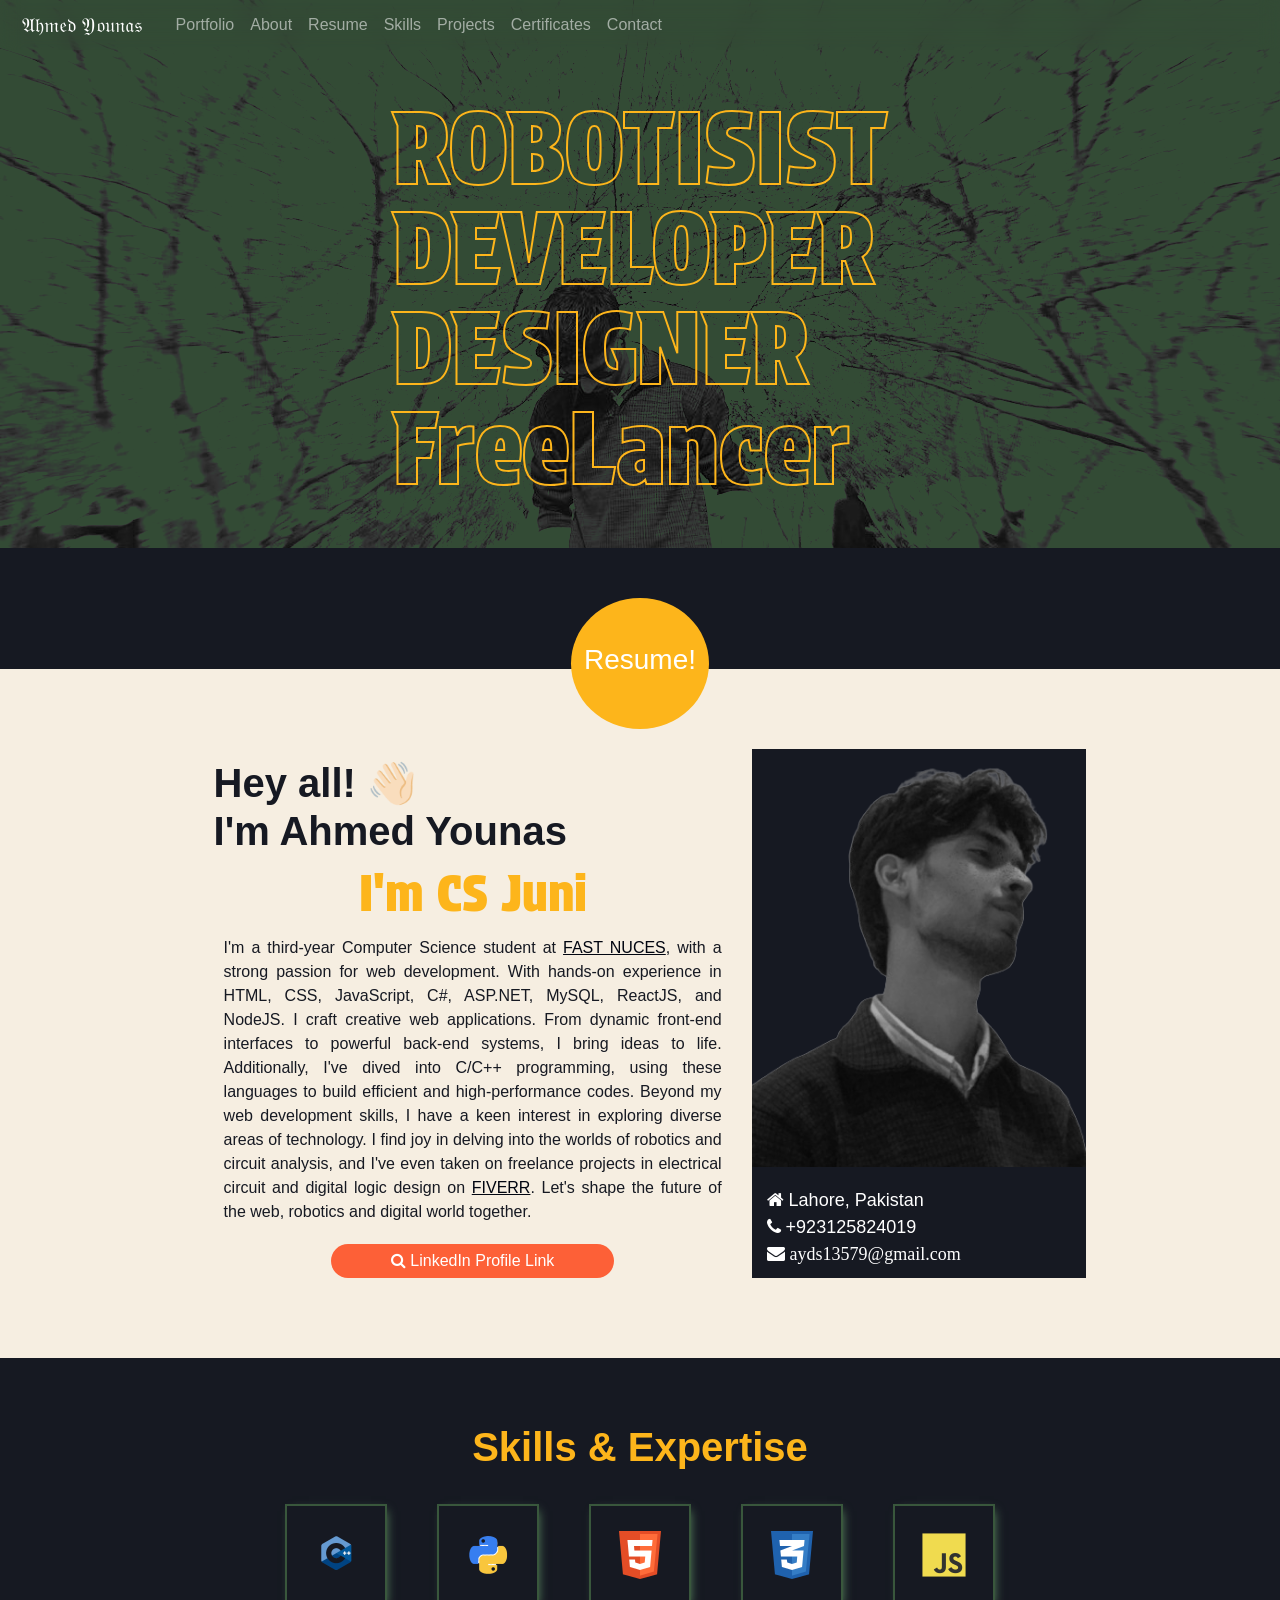
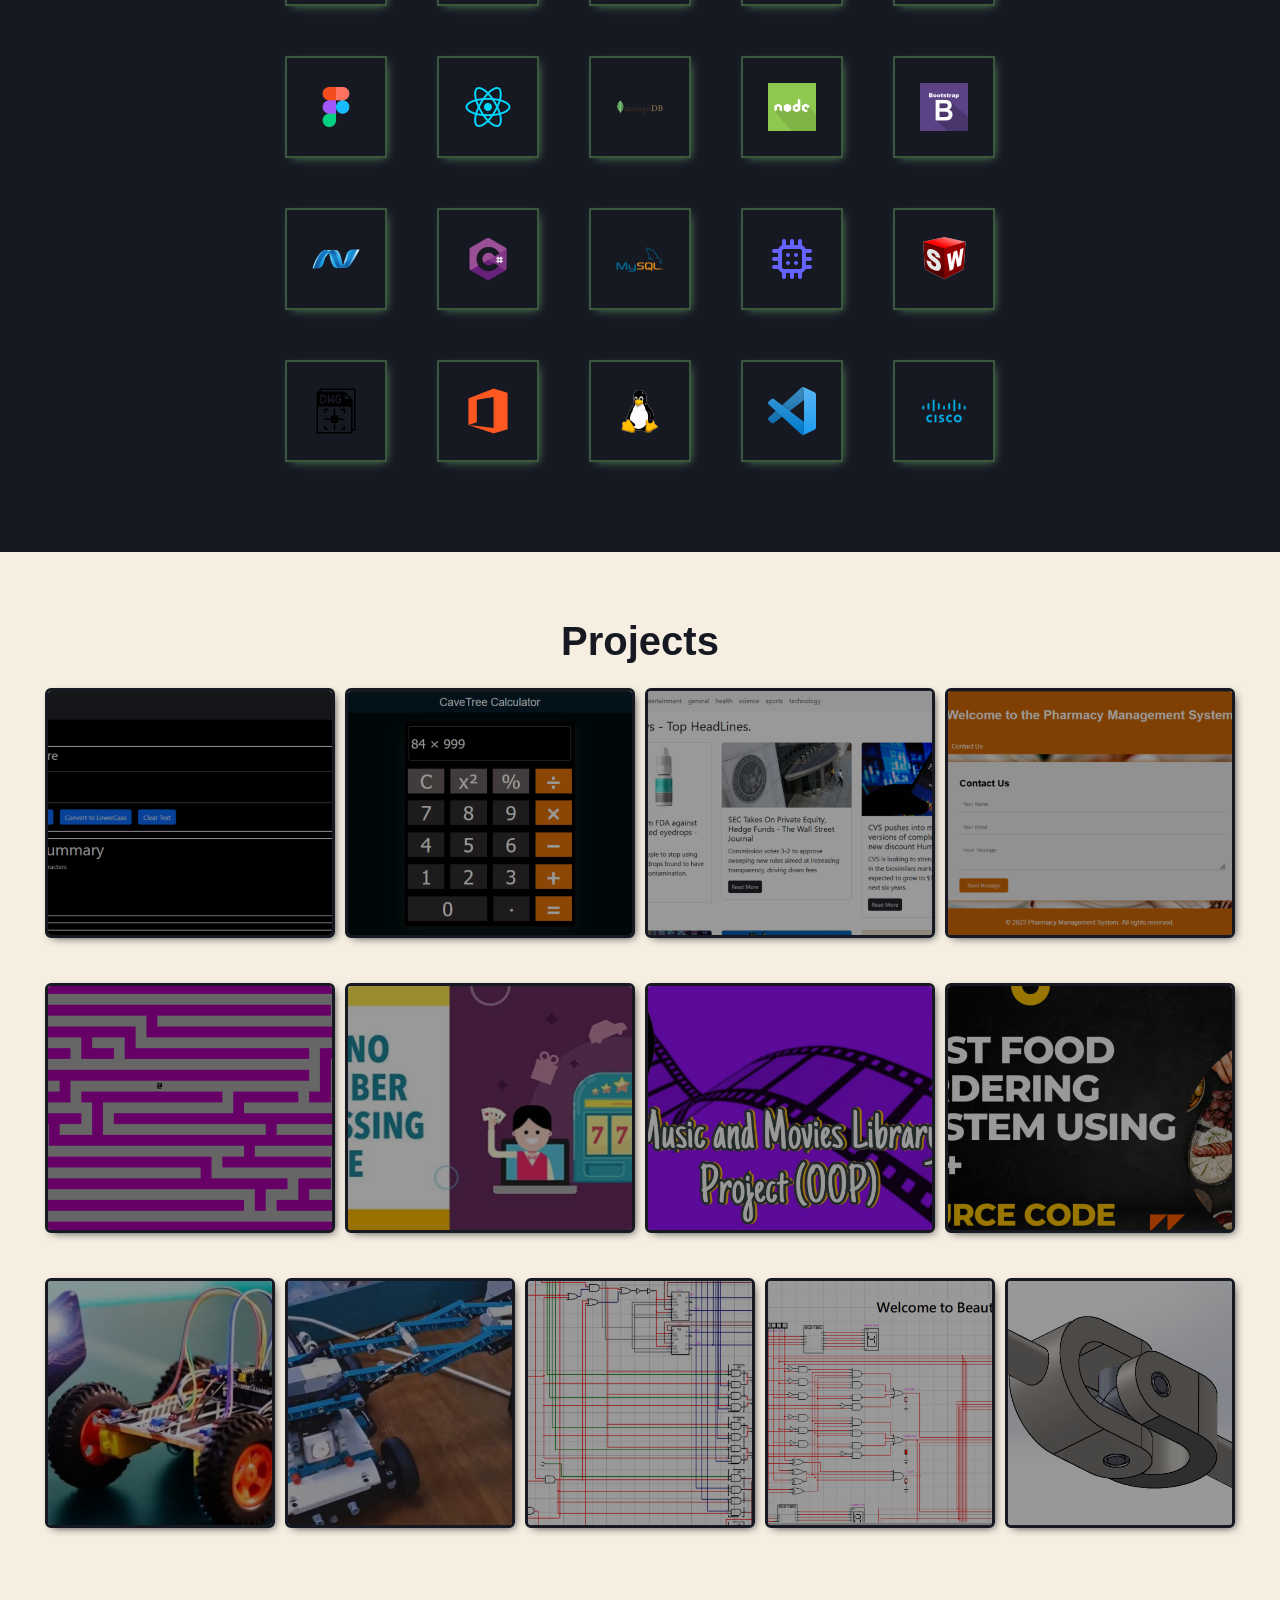
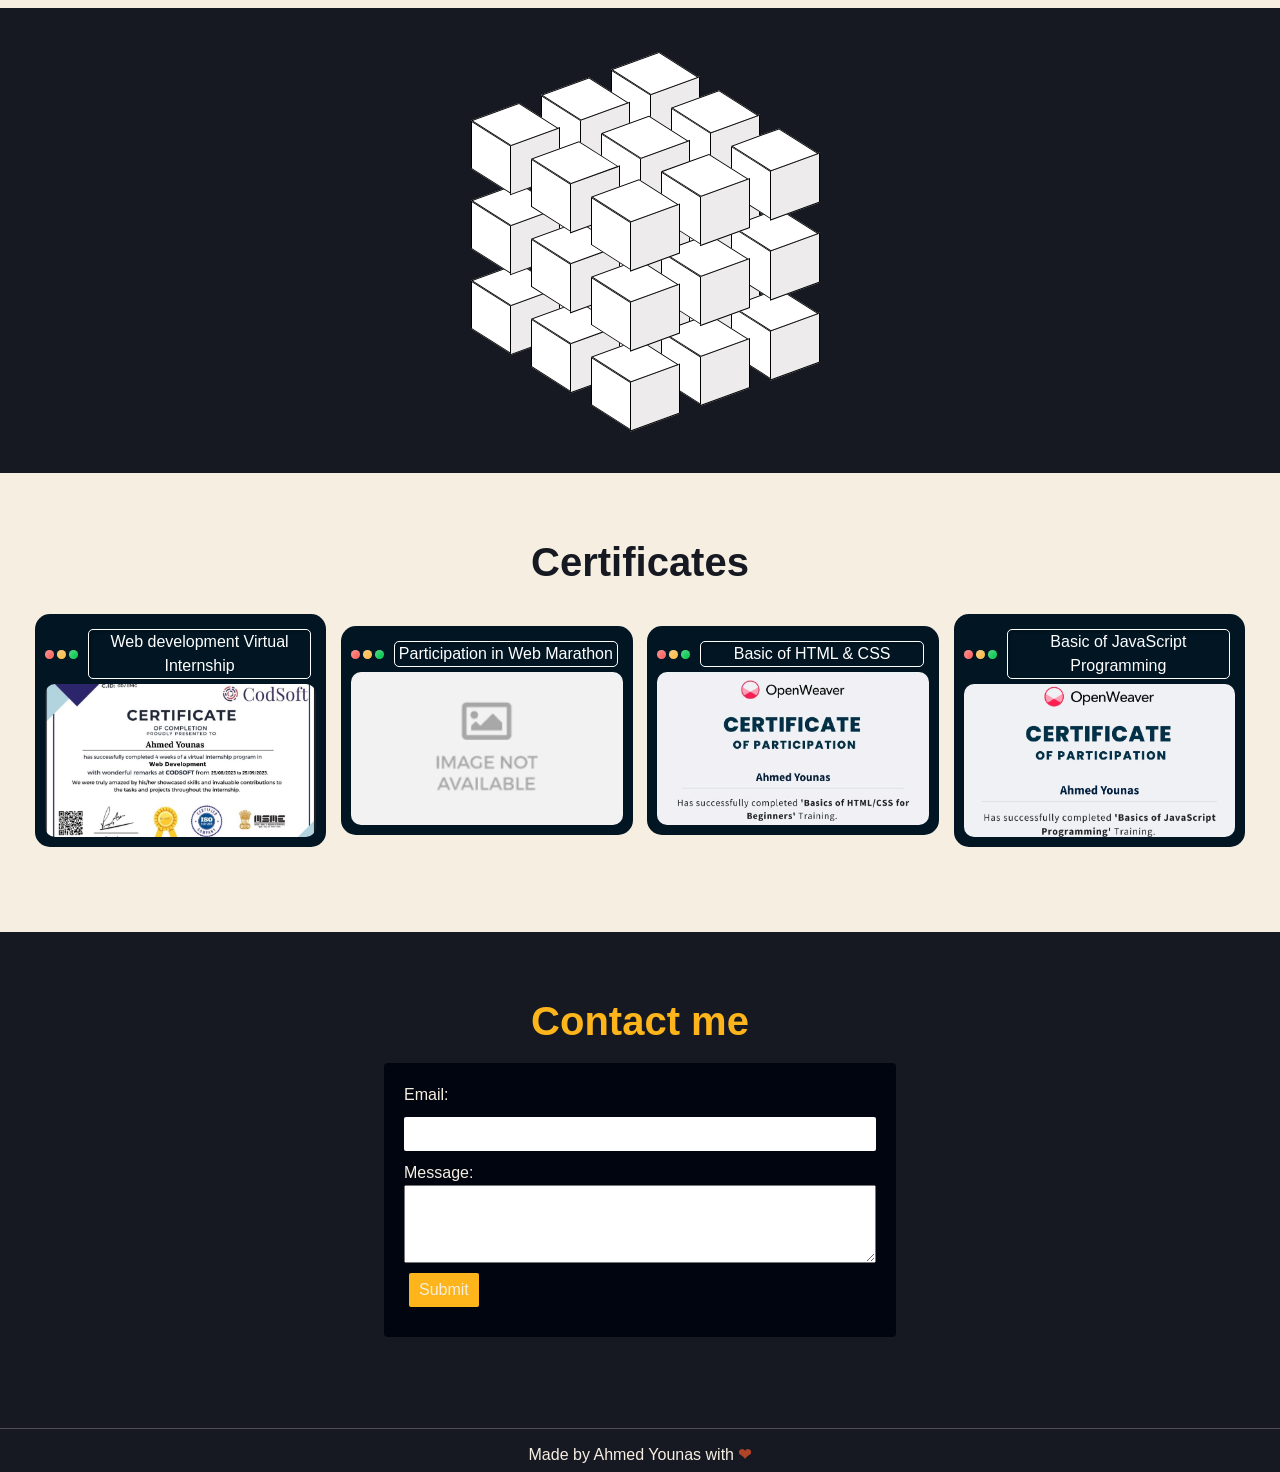
<file: index.html>
<!DOCTYPE html>
<html lang="en">

<head>
    <meta charset="UTF-8">
    <meta name="viewport" content="width=device-width, initial-scale=1.0">
    <link href="https://fonts.googleapis.com/css2?family=Heebo:wght@100..900&family=Oswald:wght@300..700&display=swap"
        rel="stylesheet">
    <link href="https://cdn.jsdelivr.net/npm/bootstrap@5.3.2/dist/css/bootstrap.min.css" rel="stylesheet"
        integrity="sha384-T3c6CoIi6uLrA9TneNEoa7RxnatzjcDSCmG1MXxSR1GAsXEV/Dwwykc2MPK8M2HN" crossorigin="anonymous">
    <!-- <link rel="stylesheet" href="style.css"> -->
    <link rel="preconnect" href="https://fonts.googleapis.com">
    <link rel="preconnect" href="https://fonts.gstatic.com" crossorigin>
    <link href="https://fonts.googleapis.com/css2?family=Protest+Strike&display=swap" rel="stylesheet">
    <link rel="stylesheet" href="https://cdnjs.cloudflare.com/ajax/libs/font-awesome/4.7.0/css/font-awesome.min.css">
    <title>𝔄𝔥𝔪𝔢𝔡 𝔜𝔬𝔲𝔫𝔞𝔰 - Web Developer - Circuit Designer</title>
    <link rel="stylesheet" href="style.css">
    <style>
        * {
            box-sizing: border-box;
        }

        body {
            background-color: #161922;
            font-family: "Lato", sans-serif;
            margin: 0;
            padding: 0;
        }

        .col-1 {
            width: 8.33%;
        }

        .col-2 {
            width: 16.66%;
        }

        .col-3 {
            width: 25%;
        }

        .col-4 {
            width: 33.33%;
        }

        .col-5 {
            width: 41.66%;
        }

        .col-6 {
            width: 50%;
        }

        .col-7 {
            width: 58.33%;
        }

        .col-8 {
            width: 66.66%;
        }

        .col-9 {
            width: 75%;
        }

        .col-10 {
            width: 83.33%;
        }

        .col-11 {
            width: 91.66%;
        }

        .col-12 {
            width: 100%;
        }

        .sidenav {
            height: 100%;
            width: 0;
            position: fixed;
            z-index: 1;
            top: 0;
            right: 0;
            background-color: #334B35;
            overflow-x: hidden;
            transition: 0.5s;
            padding-top: 60px;
            box-shadow: -1px 0 10px #f1f1f1;
        }

        .sidenav a {
            padding: 8px 8px 8px 8px 8px;
            text-decoration: none;
            font-size: 20px;
            color: #818181;
            display: block;
            transition: 0.3s;
        }

        .sidenav a:hover {
            color: #f1f1f1;
        }

        .sidenav .closebtn {
            position: absolute;
            top: 0;
            right: 0;
            font-size: 36px;
            margin-left: 50px;
        }

        .container-1 {
            background-image: url("Main.JPG");
            background-size: cover;
            background-repeat: no-repeat;
            background-blend-mode: darken;
        }

        .d-flex {
            display: flex;
            justify-content: center;
        }

        .content {
            background-color: rgba(22, 25, 34, 0.8);
            color: white;
            width: 100%;
            position: fixed;
            z-index: 1;
            top: 0;
            right: 0;
            backdrop-filter: blur(50px);
            padding: 10px 0;
        }

        .content a {
            padding: 0px 10px;
        }

        a {
            color: #ffffff;
            text-decoration: none;
        }

        .content ul li {
            list-style: none;
        }

        .portfolio {
            margin-top: 3em;
        }

        .portfolio span {
            font-size: clamp(50px, 8vw, 100px);
            line-height: 1em;
        }

        .resume-btn-style {
            width: 100%;
            margin-top: 50px;
            margin-bottom: -60px;
        }

        .inner-Resume {
            background-color: #FDB51B;
            border-radius: 50%;
            padding: 3.5% 1%;
        }

        .inner-Resume:hover {
            background-color: #cc9215;
        }

        .about {
            display: flex;
            flex-direction: row;
        }

        .summary-content {
            padding: 5px 30px 0px 30px;
            color: #161922;
            text-align: justify;
            font-size: clamp(12px, 3vw, 16px);
        }

        .summary-content a {
            text-decoration: underline;
            color: #010510;
        }

        .summary-heading {
            color: #161922;
            padding: 15px 30px 0px 10px;
            font-size: 40px;
        }

        .about-button {
            background-color: #FD6037;
            margin: 20px 0px 20px 0px;
            padding: 5px 60px;
            border-radius: 50px;
        }

        .about-button:hover {
            background-color: #b04429;
        }

        .image-summary {
            font-size: 18px;
            padding: 20px 30px 10px 15px;
            color: white;
        }

        .container {
            margin: 0 auto;
            display: flex;
            flex-wrap: wrap;
            align-items: center;
            justify-content: center;
        }

        .about-content,
        .about-img {
            box-sizing: border-box;
        }

        .about-content {
            align-items: center;
            width: 50%;
        }

        .about-img {
            filter: hue-rotate(60px);
            width: 30%;
        }

        .img-2 {
            filter: brightness(0.1);
            filter: saturate(0) brightness(0.7);
        }

        .heading {
            color: #FDB51B;
            font-size: 50px;
            text-align: center;
            font-family: "Protest Strike", sans-serif;
        }

        .input-style {
            margin: 10px 0px;
            border: none;
            border-radius: 2px;
            padding: 5px;
            font-size: 16px;
        }

        .sub-btn {
            background-color: #FDB51B;
            color: #F6EEE1;
            border: none;
            border-radius: 2px;
            width: fit-content;
            padding: 5px 10px;
            font-size: 16px;
            margin: 10px 5px;
        }

        .sub-btn:hover {
            background-color: #cc9215;
        }

        .form-bg {
            margin: 10px;
            border-radius: 4px;
            padding: 20px;
            width: 40%;
            background-color: #010510;
        }

        .scroller__inner {
            padding-block: 1rem;
            display: flex;
            flex-wrap: wrap;
            gap: 1rem;
        }

        .scroller__inner img {
            transition: transform 0.3s ease-in-out;
        }

        .scroller__inner img:hover {
            transform: scale(1.05);
            cursor: pointer;
        }

        .scroller[data-animated="true"] {
            overflow: hidden;
            -webkit-mask: linear-gradient(90deg,
                    transparent,
                    white 20%,
                    white 80%,
                    transparent);
            mask: linear-gradient(90deg, transparent, white 20%, white 80%, transparent);
        }

        .scroller[data-animated="true"] .scroller__inner {
            width: max-content;
            flex-wrap: nowrap;
            animation: scroll var(--_animation-duration, 40s) var(--_animation-direction, forwards) linear infinite;
        }

        .scroller[data-direction="right"] {
            --_animation-direction: reverse;
        }

        .scroller[data-direction="left"] {
            --_animation-direction: forwards;
        }

        .scroller[data-speed="fast"] {
            --_animation-duration: 20s;
        }

        .scroller[data-speed="slow"] {
            --_animation-duration: 30s;
        }

        @keyframes scroll {
            to {
                transform: translate(calc(-50% - 0.5rem));
            }
        }

        .tag-list {
            margin: 0;
            padding-inline: 0;
            list-style: none;
        }

        .tag-list li {
            color: #F6EEE1;
            font-size: 35px;
            padding: 0 2rem;
            background-color: #010510;
            border-radius: 0.5rem;
        }

        .tag-list li:hover {
            background-color: #272a33;
            cursor: pointer;
        }

        .skills {
            background-color: #161922;
            padding: 65px clamp(125px, 20vw, 355px);
        }

        .skill-container {
            margin: 0 auto;
            display: flex;
            flex-wrap: wrap;
            justify-content: center;
        }

        .skill-container li {
            list-style: none;
            margin: 25px;
            padding: 25px;
            background-color: transparent;
            border: 2px solid #39573c;
            box-shadow: 3px 3px 10px -4px #609065;
            text-align: center;
            transition: all .4s ease 0s;
        }

        .skill-container li:hover {
            border: 2px solid #527a55;
            scale: 1.05;
        }

        .card-container .card img {
            width: 100%;
            height: 100%;
            display: block;
        }

        .card-container {
            max-width: 100%;
            height: 250px;
            display: flex;
            justify-content: center;
            align-items: center;
            gap: 10px;
            margin: 15px 0px;
            margin-inline: 15px;
        }

        .card {
            min-width: 0px;
            height: 100%;
            border: 3px solid #161922;
            box-shadow: 3px 3px 10px -4px #161922;
            overflow: hidden;
            display: flex;
            align-items: flex-end;
            flex-grow: 1;
            cursor: pointer;
            position: relative;
            transition: flex-grow 2s cubic-bezier(0.16, 1, 0.3, 1);
            --transition-timing: 0.5s;
        }

        .card:hover {
            border: solid #272a33;
            flex-grow: 7;
        }

        .card>.background {
            position: absolute;
            inset: 0;
            object-fit: cover;
            object-position: center;
            filter: brightness(0.6);
            z-index: 1;
            transition: var(--transition-timing) ease;
        }

        .card:hover>.background {
            filter: brightness(1);
        }

        .card>.card-content {
            /* display: flex; */
            align-items: center;
            position: absolute;
            left: 10px;
            right: 10px;
            bottom: 20px;
            overflow: hidden;
            transition: var(--transition-timing);
            z-index: 1;
        }

        .card:hover>.card-content {
            inset: 10px;
            top: auto;
            background-color: #161922;
            padding: 10px;
            border-radius: 3px;
        }

        .card-content>* {
            transition: var(--transition-timing);
        }

        .card-content>.title {
            margin-left: 10px;
            translate: 0 100%;
            opacity: 0;
            color: #F6EEE1;
            font-size: clamp(9px, 2vw, 20px);
            font-weight: 800;
        }

        .card:hover .title {
            opacity: 1;
            translate: 0 0;
        }

        .card-content>.desc {
            margin-left: 10px;
            translate: 0 100%;
            opacity: 0;
            color: #F6EEE1;
            font-size: clamp(7px, 2vw, 16px);
        }

        .card:hover .desc {
            opacity: 1;
            translate: 0 0;
        }

        .card>.backdrop {
            position: absolute;
            left: 0;
            right: 0;
            bottom: 0;
            height: 100px;
            z-index: 0;
            background: linear-gradient(to bottom, transparent, rgba(0, 0, 0, 0.7));
        }

        .cards {
            margin: 0px clamp(20px, 5vw, 30px);
            display: flex;
            flex-direction: column;
            gap: 15px;
        }

        .cards .card1 {
            display: flex;
            justify-content: center;
            flex-direction: column;
            width: 100%;
            border-radius: 10px;
            color: white;
            cursor: pointer;
            transition: 1000ms;
        }

        .cards .card1:hover {
            transform: scale(1.02, 1.02);
        }

        .cards:hover>.card1:not(:hover) {
            filter: blur(5px);
            transform: scale(0.95, 0.95);
        }

        @keyframes animate {
            0% {
                filter: hue-rotate(0deg);
            }

            100% {
                filter: hue-rotate(360deg);
            }
        }

        .container-cube {
            display: flex;
            justify-content: center;
            align-items: center;
            position: relative;
            margin: 0;
            margin-top: 150px;
            margin-bottom: 315px;
            transform: skewY(-20deg);
            animation: animate 1s linear infinite;

            .cube {
                position: relative;
                z-index: 2;

                &:nth-child(2) {
                    z-index: 1;
                    translate: -60px -60px;
                }

                &:nth-child(3) {
                    z-index: 3;
                    translate: 60px 60px;
                }

                div {
                    position: absolute;
                    display: flex;
                    flex-direction: column;
                    gap: 30px;
                    translate: calc(-70px * var(--x)) calc(-60px * var(--y));

                    span {
                        border: 1px solid black;
                        position: relative;
                        display: inline-block;
                        width: 50px;
                        height: 50px;
                        background: rgb(237, 235, 235);
                        z-index: calc(1 * var(--i));
                        transition: 1.5s;

                        &:hover {
                            transition: 0s;
                            background: #ef4149;
                            filter: drop-shadow(0 0 30px #ef4149);

                            &:before,
                            &:after {
                                transition: 0s;
                                background: #ef4149;
                            }
                        }

                        &:before {
                            border: 1px solid black;
                            content: "";
                            position: absolute;
                            left: -40px;
                            width: 40px;
                            height: 100%;
                            background: white;
                            transform-origin: right;
                            transform: skewY(45deg);
                            transition: 1.5s;
                        }

                        &:after {
                            border: 1px solid black;
                            content: "";
                            position: absolute;
                            top: -40px;
                            left: 0px;
                            width: 100%;
                            height: 40px;
                            background: white;
                            transform-origin: bottom;
                            transform: skewX(45deg);
                            transition: 1.5s;
                        }
                    }
                }
            }
        }

        .container-cert {
            margin: 0 auto;
            display: flex;
            flex-wrap: wrap;
            align-items: center;
            justify-content: space-evenly;
            padding: 20px;
        }

        .container-cert .card-cert {
            border-radius: 15px;
            width: 23.5%;
            padding: 10px;
            background: #011522;
            overflow: hidden;
            display: flex;
            flex-direction: column;
            transition: 0.5s;
        }

        .card-cert:hover {
            transform: scale(1.07, 1.07);
        }

        .container-cert .card-cert div img {
            width: 100%;
            border-radius: 10px;
        }

        .container-cert .card-cert .circles {
            display: flex;
            gap: 3px;
        }

        .c {
            width: 9px;
            height: 9px;
            border-radius: 50%;
            box-shadow: inset 2px 2px 5px rgba(235, 235, 235, 0.356);
        }

        .c:first-child {
            background-color: #ff605c;
        }

        .c:nth-child(2) {
            background-color: #ffbd44;
        }

        .c:last-child {
            background-color: #00ca4e;
        }

        .card-cert .search-bar {
            margin: 5px;
            text-align: center;
            width: 100%;
            border: 0.5px solid white;
            border-radius: 5px;
            color: white;
            font-size: clamp(12px, 2vw, 16px);
            box-shadow: inset 2px 2px 2px #05050525;
        }
        

        @media only screen and (max-width: 380px) {
            .container-cube {
                display: none;
            }
        }

        @media only screen and (max-width: 460px) {
            .sidenav {
                padding-top: 15px;
            }

            .sidenav a {
                font-size: 18px;
            }

            .portfolio {
                margin-top: 3em;
            }

            .portfolio span {
                line-height: 1em;
            }

            .resume-btn-style {
                width: 100%;
                margin-top: 50px;
                margin-bottom: -50px;
            }

            .inner-Resume {
                background-color: #FDB51B;
                border-radius: 50%;
                padding: 9% 2%;
            }

            .container {
                flex-direction: column-reverse;
            }

            .about-img,
            .about-content {
                width: 100%;
            }

            .about-button {
                margin: 20px 0px 20px 0px;
            }

            .img-2 {
                display: block;
            }

            .heading {
                color: #010510;
                font-size: 33px;
                text-align: center;
                font-family: "Protest Strike", sans-serif;
            }

            .summary-heading {
                font-size: 30px;
            }

            .input-style {
                font-size: 14px;
            }

            .sub-btn {
                font-size: 14px;
            }

            .form-bg {
                width: 80%;
            }

            .tag-list li {
                font-size: 25px;
                padding: 0 1rem;
                border-radius: 0.25rem;
            }

            .card-container {
                height: 200px;
            }

            .skills {
                padding: 65px 0px;
            }

            .skill-container li {
                margin: 10px;
                padding: 5px;
            }

            .container-cert {
                flex-direction: column;
            }

            .container-cert .card-cert {
                margin: 10px 0;
                width: 100%;
            }

            .card-cert:hover {
                transform: scale(1.05, 1.05);
            }

        }

        @media only screen and (min-width: 460px) and (max-width: 920px) {
            .sidenav {
                padding-top: 15px;
            }

            .sidenav a {
                font-size: 18px;
            }

            .resume-btn-style {
                width: 100%;
                margin-top: 50px;
                margin-bottom: -65px;
            }

            .inner-Resume {
                background-color: #FDB51B;
                border-radius: 50%;
                padding: 6% 2%;
            }

            .about-img,
            .about-content {
                width: 100%;
            }

            .about-button {
                margin: 20px 0px 20px 0px;
            }

            .img-2 {
                display: none;
            }

            .heading {
                font-size: 50px;
            }

            .input-style {
                font-size: 14px;
            }

            .sub-btn {
                font-size: 14px;
            }

            .form-bg {
                width: 60%;
            }

            .skills {
                padding: 65px 150px;
            }

            .skill-container li {
                margin: 10px;
                padding: 10px;
            }

            .container-cert .card-cert {
                margin: 10px;
                width: 47%;
            }

            .card-cert:hover {
                transform: scale(1.05, 1.05);
            }
        }

        @media only screen and (min-width: 920px) and (max-width: 1024px) {
            .container-cert .card-cert {
                margin: 10px;
                width: 47%;
            }

            .card-cert:hover {
                transform: scale(1.05, 1.05);
            }
        }
    </style>
</head>

<body>

    <div id="Portfolio"></div>
    <div class="container-1 d-flex">
        <!-- <img class="background" src="MainWalll.JPG" alt=""> -->
        <div class="portfolio port-design d-flex" style="flex-direction:column; padding: 50px 0px;">
            <span>ROBOTISIST</span>
            <span>DEVELOPER</span>
            <span>DESIGNER</span>
            <span>FreeLancer</span>
        </div>
    </div>

    <div class="d-flex resume-btn-style">
        <a class="inner-Resume" target="_blank" href="Resume.html">
            <h3>Resume!</h3>
        </a>
    </div>
    <div id="About"></div>
    <div class="d-flex" style="background-color: #F6EEE1;">
        <div style="margin: 60px 0;">
            <div class="container" style="width: 100%;">
                <div class="about-content">
                    <div class="summary-heading">
                        <h1 class="summary-heading"><b>Hey all! 👋🏻 <br> I'm Ahmed Younas</b></h1>
                    </div>
                    <div>
                        <h1 id="heading" class="heading"></h1>
                    </div>
                    <div class="summary-content">
                        <span>I'm a third-year Computer Science student at <a target="_blank"
                                href="https://www.nu.edu.pk/">FAST NUCES</a>, with a strong passion for web
                            development. With hands-on experience in HTML, CSS, JavaScript, C#, ASP.NET, MySQL, ReactJS,
                            and NodeJS. I craft creative web applications. From dynamic front-end interfaces to powerful
                            back-end systems, I bring ideas to life. Additionally, I've dived into C/C++ programming,
                            using these languages to build efficient and high-performance codes. Beyond my web
                            development
                            skills, I have a keen interest in exploring diverse areas of technology. I find joy in
                            delving into
                            the worlds of robotics and circuit analysis, and I've even taken on freelance projects in
                            electrical circuit and digital logic design on <a target="_blank"
                                href="https://www.fiverr.com/ahmedyounasvlog?source=gig_page">FIVERR</a>. Let's shape
                            the future of the web, robotics and digital world together.</span>
                    </div>
                    <div class="d-flex">
                        <a class="about-button" target="_blank"
                            href="https://www.linkedin.com/in/ahmed-younas-360b481a5"><i class="fa fa-search"></i>
                            LinkedIn Profile Link</a>
                    </div>
                </div>
                <div class="about-img" style="background-color:#161922;">
                    <img class="img-2" style="width: 100%;" src="Ahmed-11.png" alt="">
                    <div class="image-summary">
                        <span><i class="fa fa-home"></i> Lahore, Pakistan <br> <a href="tel:03125824019"><i
                                    class="fa fa-phone"></i> +923125824019</a> <br> <a
                                href="mailto:ayds13579@gmail.com"><i class="fa fa-envelope">
                                    ayds13579@gmail.com</i></a></span>
                    </div>
                </div>
            </div>
        </div>
    </div>
    <div id="Skills"></div>
    <div class="skills">
        <div class="d-flex" style="color: #FDB51B;">
            <h1><b>Skills & Expertise</b></h1>
        </div>
        <div class="skill-container">
            <li><img src="c++.png" alt=""></li>
            <li><img src="python.png" alt=""></li>
            <li><img src="html.png" alt=""></li>
            <li><img src="css.png" alt=""></li>
            <li><img src="js.png" alt=""></li>
            <li><img src="figma.png" alt=""></li>
            <li><img src="react.png" alt=""></li>
            <li><img src="mongo.png" alt=""></li>
            <li><img src="node.png" alt=""></li>
            <li><img src="bootstrap.png" alt=""></li>
            <li><img src="asp.png" alt=""></li>
            <li><img src="csharp.png" alt=""></li>
            <li><img src="sql.png" alt=""></li>
            <li><img src="circuits.png" alt=""></li>
            <li><img src="solidworks.png" alt=""></li>
            <li><img src="autocad.png" alt=""></li>
            <li><img src="ms.png" alt=""></li>
            <li><img src="linux.png" alt=""></li>
            <li><img src="vscode.png" alt=""></li>
            <li><img src="cisco.png" alt=""></li>
        </div>
    </div>

    <div id="Projects"></div>
    <div style="background-color: #F6EEE1; padding: 65px 0px;">
        <div class="d-flex" style="color: #161922;">
            <h1><b>Projects</b></h1>
        </div>
        <div class="cards">
            <div class="card1 red">
                <div class="card-container">
                    <div class="card">
                        <img class="background" src="wordInfo.png" alt="">
                        <div class="card-content">
                            <h3 class="title">Word Info - Text Manipulation Application</h3>
                            <p class="desc">A word manipulation website that offers features such as converting text
                                between
                                uppercase and lowercase, providing word and character counts, and estimating the time to
                                read a
                                given paragraph in real-time. (Special: Dark Mode)</p>
                        </div>
                        <div class="backdrop"></div>
                    </div>

                    <div class="card">
                        <img class="background" src="calculator.png" alt="">
                        <div class="card-content">
                            <h3 class="title">Calculator App</h3>
                            <p class="desc">An Online Calculator App that offers features such as addition, subtraction,
                                division, manipulation and squaring using ReactJs, JS and Css.</p>
                        </div>
                        <div class="backdrop"></div>
                    </div>

                    <div class="card">
                        <img class="background" src="newsapp.png" alt="">
                        <div class="card-content">
                            <h3 class="title">News Application - API</h3>
                            <p class="desc">An Online News App which provides the current online news
                                about the world affairs using ReactJs, JS and Bootstrap. It is a real-time news app.
                                (Special: Dark Mode)</p>
                        </div>
                        <div class="backdrop"></div>
                    </div>

                    <div class="card">
                        <img class="background" src="Pharmacy.png" alt="">
                        <div class="card-content">
                            <h3 class="title">Pharmacy Management System</h3>
                            <p class="desc">A Pharmacy Management System that aimed to optimize various
                                aspects of pharmacy operations, including inventory management, prescription
                                tracking, and employees and customer information using .NET Frameworks and C#.</p>
                        </div>
                        <div class="backdrop"></div>
                    </div>
                </div>
            </div>
            <div class="card1">
                <div class="card-container">
                    <div class="card">
                        <img class="background" src="bee maze.png" alt="">
                        <div class="card-content">
                            <h3 class="title">Bee in the Maze</h3>
                            <p class="desc">An Assembly Language based project in which a bee move from
                                one starting point to end point from a maze by right, left, up and down keys from
                                keyboard using subroutines, keyboard interrupts, video memory and hardware
                                interrupts.
                            </p>
                        </div>
                        <div class="backdrop"></div>
                    </div>

                    <div class="card">
                        <img class="background" src="casino.jpg" alt="">
                        <div class="card-content">
                            <h3 class="title">Casino Royal - Number Guessing Game</h3>
                            <p class="desc">A Programming Fundamentals based project in which a player
                                is tasked with guessing a randomly selected number within a specified range and if
                                guess the right number got 10x of his betting money else he lose the betting price. At
                                the
                                end
                                money transferred to his/her account cutting 5% tax.</p>
                        </div>
                        <div class="backdrop"></div>
                    </div>

                    <div class="card">
                        <img class="background" src="music.jpg" alt="">
                        <div class="card-content">
                            <h3 class="title">Music & Movie Library</h3>
                            <p class="desc">An Object Oriented Programming project that enables
                                developers to design, implement, and interact with a robust software solution for
                                organizing,
                                cataloging, and managing an extensive collection of music tracks and movie titles.
                            </p>
                        </div>
                        <div class="backdrop"></div>
                    </div>

                    <div class="card">
                        <img class="background" src="favpanda.PNG" alt="">
                        <div class="card-content">
                            <h3 class="title">Fav Panda - Food Delivering Application</h3>
                            <p class="desc">A Data Structures based project which provides a seamless
                                and efficient platform for users to order, and receive their favorite food items from a
                                wide range of restaurants using Graph and File handling.</p>
                        </div>
                        <div class="backdrop"></div>
                    </div>
                </div>
            </div>
            <div class="card1">
                <div class="card-container">
                    <div class="card">
                        <img class="background" src="lightseeking.jpg" alt="">
                        <div class="card-content">
                            <h3 class="title">Light Seeking Robot</h3>
                            <p class="desc">Circuit Analysis based Light Seeking Robot, moves when
                                sense light using LDR (light sensor). It moves right and left according to the direction
                                and capacity of light.</p>
                        </div>
                        <div class="backdrop"></div>
                    </div>

                    <div class="card">
                        <img class="background" src="linerobot.jpg" alt="">
                        <div class="card-content">
                            <h3 class="title">Line Following & Hurdle Detecting Robot</h3>
                            <p class="desc">The robot crafted using LEGO Mindstorms components and advanced programming
                                techniques.</p>
                        </div>
                        <div class="backdrop"></div>
                    </div>

                    <div class="card">
                        <img class="background" src="MCU.PNG" alt="">
                        <div class="card-content">
                            <h3 class="title">6-bit Mini-Computational Unit</h3>
                            <p class="desc">Digital logic design based project based on registers,
                                multiplexers, decoders and other logic gates performing arithmetic, shift and
                                transfer of bits operations.</p>
                        </div>
                        <div class="backdrop"></div>
                    </div>

                    <div class="card">
                        <img class="background" src="beautySaloon.png" alt="">
                        <div class="card-content">
                            <h3 class="title">6-bit Beauty Saloon</h3>
                            <p class="desc">A 6-bit logical design of a beauty saloon where we select a service and pay
                                for it
                                if there is amount extra from what required it returns the remaining amount else it asks
                                for
                                more and when satisfied store it in a bank by adding it to previous amount.</p>
                        </div>
                        <div class="backdrop"></div>
                    </div>

                    <div class="card">
                        <img class="background" src="universaljoint.jpeg" alt="">
                        <div class="card-content">
                            <h3 class="title">3D Universal Joint</h3>
                            <p class="desc">3D Model of a Universal Joint created using SolidWorks and AutoCad as a
                                university
                                project.</p>
                        </div>
                        <div class="backdrop"></div>
                    </div>
                </div>
            </div>
        </div>
    </div>

    <div class="container-cube">
        <div class="cube">
            <div style="--x:-1; --y:0;">
                <span style="--i:3;"></span>
                <span style="--i:2;"></span>
                <span style="--i:1;"></span>
            </div>
            <div style="--x:0; --y:0;">
                <span style="--i:3;"></span>
                <span style="--i:2;"></span>
                <span style="--i:1;"></span>
            </div>
            <div style="--x:1; --y:0;">
                <span style="--i:3;"></span>
                <span style="--i:2;"></span>
                <span style="--i:1;"></span>
            </div>
        </div>
        <div class="cube">
            <div style="--x:-1; --y:0;">
                <span style="--i:3;"></span>
                <span style="--i:2;"></span>
                <span style="--i:1;"></span>
            </div>
            <div style="--x:0; --y:0;">
                <span style="--i:3;"></span>
                <span style="--i:2;"></span>
                <span style="--i:1;"></span>
            </div>
            <div style="--x:1; --y:0;">
                <span style="--i:3;"></span>
                <span style="--i:2;"></span>
                <span style="--i:1;"></span>
            </div>
        </div>
        <div class="cube">
            <div style="--x:-1; --y:0;">
                <span style="--i:3;"></span>
                <span style="--i:2;"></span>
                <span style="--i:1;"></span>
            </div>
            <div style="--x:0; --y:0;">
                <span style="--i:3;"></span>
                <span style="--i:2;"></span>
                <span style="--i:1;"></span>
            </div>
            <div style="--x:1; --y:0;">
                <span style="--i:3;"></span>
                <span style="--i:2;"></span>
                <span style="--i:1;"></span>
            </div>
        </div>
    </div>

    <div id="Certificates"></div>
    <div style="background-color: #F6EEE1; padding: 65px 0;">
        <div class="d-flex" style="color: #161922;">
            <h1><b>Certificates</b></h1>
        </div>
        <div class="container-cert">
            <div class="card-cert">
                <div style="display: flex; justify-content: space-between; align-items: center; gap: 5px;">
                    <div class="circles">
                        <div class="c"></div>
                        <div class="c"></div>
                        <div class="c"></div>
                    </div>
                    <div class="search-bar">Web development Virtual Internship</div>
                </div>

                <div>
                    <img src="codsoft.jpg" alt="">
                </div>
            </div>

            <div class="card-cert">
                <div style="display: flex; justify-content: space-between; align-items: center; gap: 5px;">
                    <div class="circles">
                        <div class="c"></div>
                        <div class="c"></div>
                        <div class="c"></div>
                    </div>
                    <div class="search-bar">Participation in Web Marathon</div>
                </div>

                <div>
                    <img src="noimg.png" alt="">
                </div>
            </div>

            <div class="card-cert">
                <div style="display: flex; justify-content: space-between; align-items: center; gap: 5px;">
                    <div class="circles">
                        <div class="c"></div>
                        <div class="c"></div>
                        <div class="c"></div>
                    </div>
                    <div class="search-bar">Basic of HTML & CSS</div>
                </div>

                <div>
                    <img src="htmlcss.jpg" alt="">
                </div>
            </div>

            <div class="card-cert">
                <div style="display: flex; justify-content: space-between; align-items: center; gap: 5px;">
                    <div class="circles">
                        <div class="c"></div>
                        <div class="c"></div>
                        <div class="c"></div>
                    </div>
                    <div class="search-bar">Basic of JavaScript Programming</div>
                </div>

                <div>
                    <img src="js.jpg" alt="">
                </div>
            </div>
        </div>
    </div>

    <div id="Contact"></div>
    <div class="d-flex" style="padding: 65px 0; flex-direction: column; align-items: center;">
        <div style="color: #FDB51B;">
            <h1><b>Contact me</b></h1>
        </div>
        <div class="form-bg">
            <form class="d-flex" style="flex-direction: column;" action="">
                <label style="color:#F6EEE1;" for="email">Email: </label>
                <input class="input-style" type="email" name="email" id="msg" required>
                <label style="color:#F6EEE1;" for="Message">Message: </label>
                <textarea name="msg" id="msg" rows="3" autocomplete="off" required></textarea>
                <button class="sub-btn" type="submit">Submit</button>
            </form>
        </div>
    </div>

    <hr style="color: #F6EEE1;">

    <footer style="text-align: center; color: #F6EEE1;">
        <h6>Made by Ahmed Younas with <b style="color: #b04429;">❤</b></h6>
    </footer>

    <nav id="nav" class="navbar navbar-expand-lg navbar-dark content">
        <div class="container-fluid">
            <a class="navbar-brand Active" href="#">𝔄𝔥𝔪𝔢𝔡 𝔜𝔬𝔲𝔫𝔞𝔰</a>
            <button class="navbar-toggler" type="button" data-bs-toggle="collapse"
                data-bs-target="#navbarSupportedContent" aria-controls="navbarSupportedContent" aria-expanded="false"
                aria-label="Toggle navigation">
                <span class="navbar-toggler-icon"></span>
            </button>
            <div class="collapse navbar-collapse" id="navbarSupportedContent">
                <ul class="navbar-nav me-auto mb-2 mb-lg-0">
                    <li class="nav-item">
                        <a class="nav-link" aria-current="page" href="#">Portfolio</a>
                    </li>
                    <li class="nav-item">
                        <a class="nav-link" href="#About">About</a>
                    </li>
                    <li class="nav-item">
                        <a class="nav-link" href="Resume.html">Resume</a>
                    </li>
                    <li class="nav-item">
                        <a class="nav-link" href="#Skills">Skills</a>
                    </li>
                    <li class="nav-item">
                        <a class="nav-link" href="#Projects">Projects</a>
                    </li>
                    <li class="nav-item">
                        <a class="nav-link" href="#Certificates">Certificates</a>
                    </li>
                    <li class="nav-item">
                        <a class="nav-link" href="#Contact">Contact</a>
                    </li>
                </ul>
            </div>
        </div>
    </nav>

    <script src="https://cdn.jsdelivr.net/npm/bootstrap@5.0.2/dist/js/bootstrap.bundle.min.js"
        integrity="sha384-MrcW6ZMFYlzcLA8Nl+NtUVF0sA7MsXsP1UyJoMp4YLEuNSfAP+JcXn/tWtIaxVXM"
        crossorigin="anonymous"></script>
    <script>
        function openNav() {
            document.getElementById("mySidenav").style.width = "180px";
        }

        function closeNav() {
            document.getElementById("mySidenav").style.width = "0";
        }

        // typewriter animation
        let title = document.getElementById('heading');
        let name = ["CS Junior", "Free-lancer", "Web Developer", "Robotic Engineer", "Circuit Designer"];
        let index = 0;
        let x = 0;

        const typeWriter = (n) => {
            let new_title = n[x].slice(0, index);
            title.innerText = 'I\'m ' + new_title;
            if (index > n[x].length) {
                index = 1
                x++;
            }
            else {
                index++;
            }
            if (x > 4) {
                x = 0;
            }
            setTimeout(() => typeWriter(n), 250);
        }
        typeWriter(name);

        //infinity scroll
        const scrollers = document.querySelectorAll(".scroller");
        if (!window.matchMedia("(prefers-reduced-motion: reduce)").matches) {
            addAnimation();
        }

        function addAnimation() {
            scrollers.forEach((scroller) => {
                scroller.setAttribute("data-animated", true);
                const scrollerInner = scroller.querySelector(".scroller__inner");
                const scrollerContent = Array.from(scrollerInner.children);
                scrollerContent.forEach((item) => {
                    const duplicatedItem = item.cloneNode(true);
                    duplicatedItem.setAttribute("aria-hidden", true);
                    scrollerInner.appendChild(duplicatedItem);
                });
            });
        }

        window.addEventListener('scroll', function () {
            var element = document.getElementById('nav');
            var scrollPosition = window.scrollY;
            var screenWidth = window.innerWidth;

            if (screenWidth >= 768) {
                if (scrollPosition > 550) {
                    element.style.backgroundColor = 'rgba(22, 25, 34, 0.8)';
                    element.style.backdropFilter = 'blur(10px)';
                    element.style.transitionDuration = '0.4s';
                } else {
                    element.style.backgroundColor = 'transparent';
                    element.style.backdropFilter = 'blur(10px)';
                    element.style.transitionDuration = '0.4s';
                }
            } else {
                if (scrollPosition > 350) {
                    element.style.backgroundColor = 'rgba(22, 25, 34, 0.8)';
                    element.style.backdropFilter = 'blur(10px)';
                    element.style.transitionDuration = '0.4s';
                } else {
                    element.style.backgroundColor = 'transparent';
                    element.style.backdropFilter = 'blur(10px)';
                    element.style.transitionDuration = '0.4s';
                }
            }
        });

    </script>

</body>

</html>
</file>
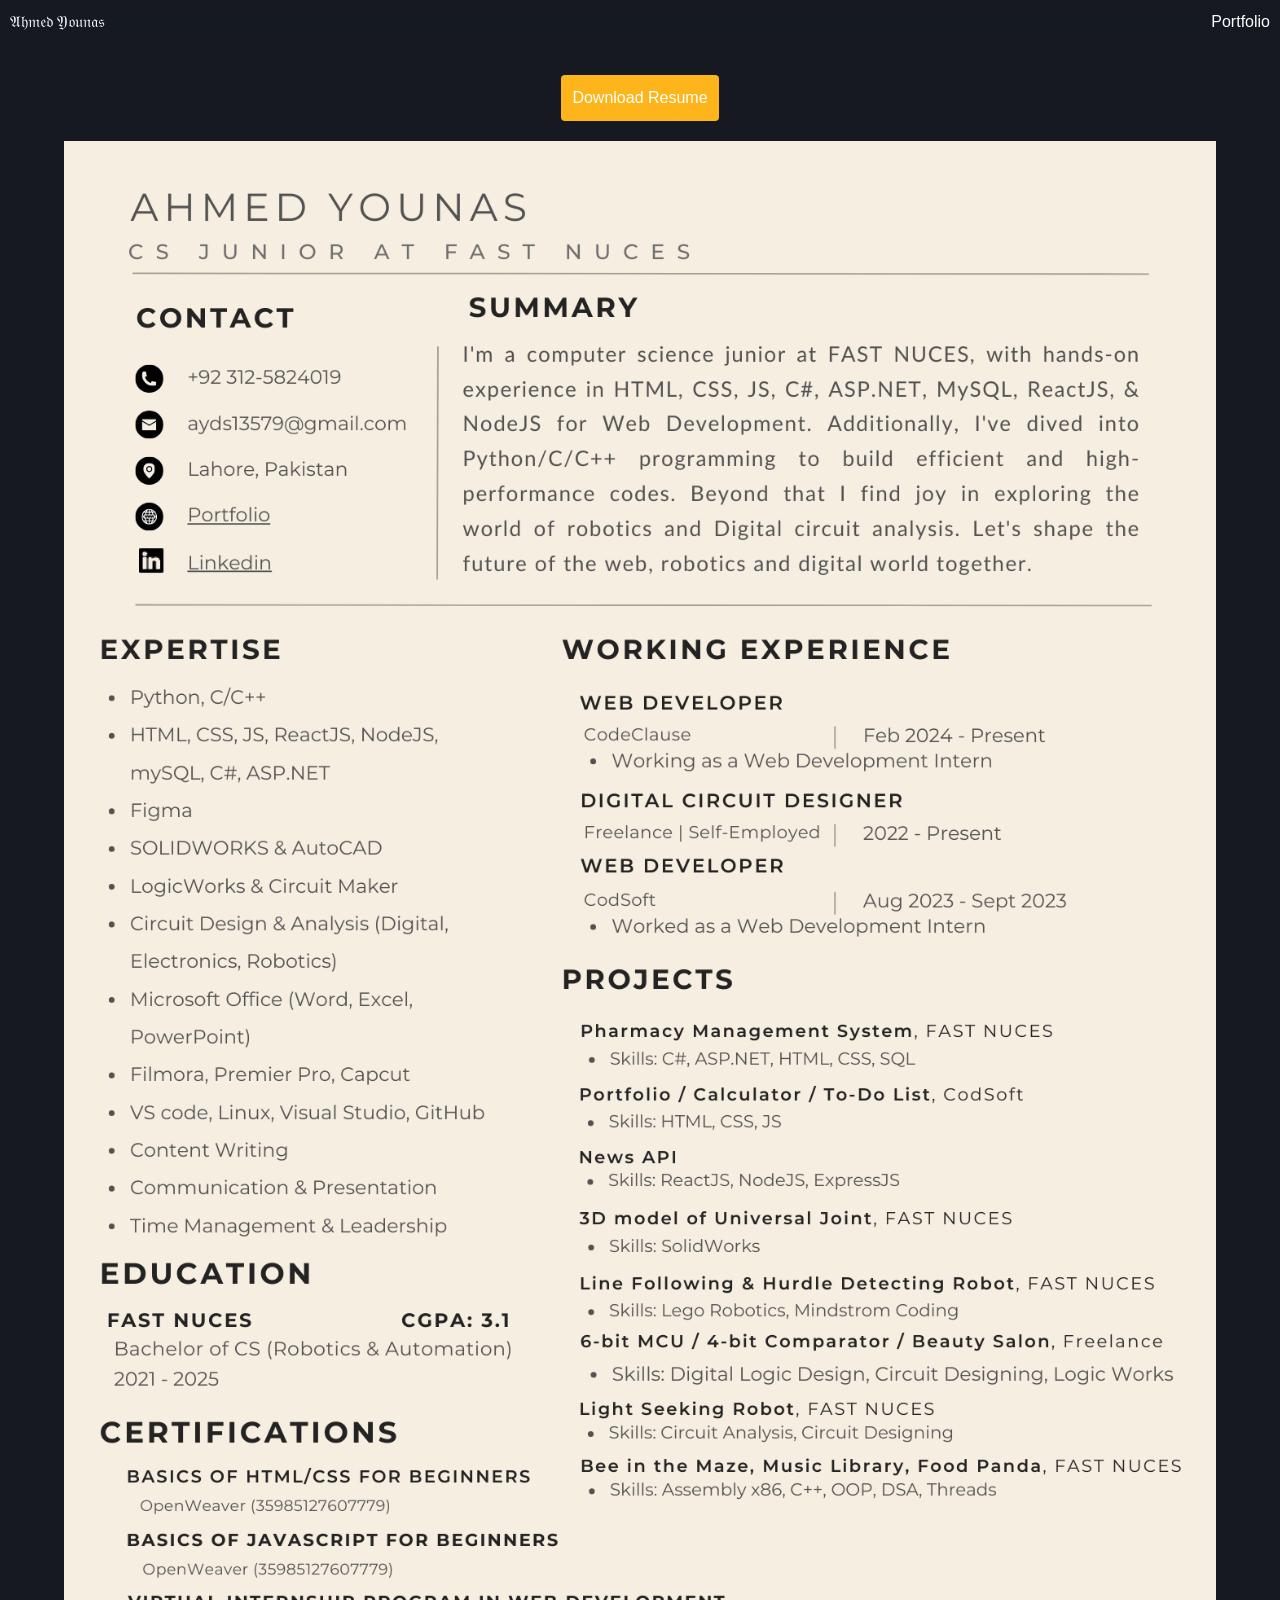
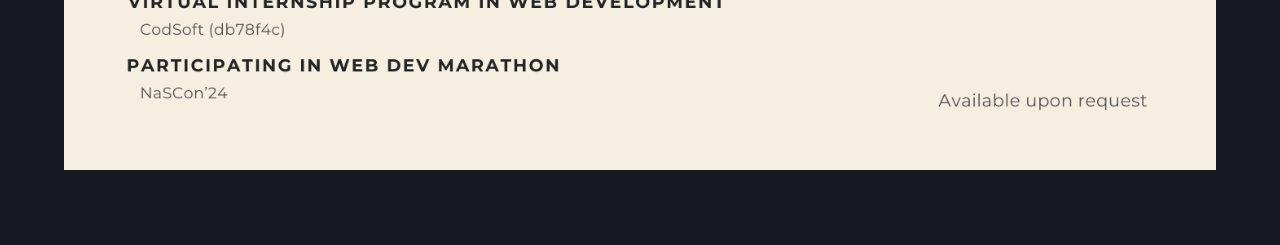
<file: Resume.html>
<!DOCTYPE html>
<html lang="en">

<head>
    <meta charset="UTF-8">
    <meta name="viewport" content="width=device-width, initial-scale=1.0">
    <title>Resume</title>
    <link href="https://cdn.jsdelivr.net/npm/bootstrap@5.3.2/dist/css/bootstrap.min.css" rel="stylesheet"
        integrity="sha384-T3c6CoIi6uLrA9TneNEoa7RxnatzjcDSCmG1MXxSR1GAsXEV/Dwwykc2MPK8M2HN" crossorigin="anonymous">
    <link rel="stylesheet" href="style.css">
    <style>
        body {
            margin: 0;
            padding: 0;
            background-color: #161922;
            font-family: 'Segoe UI', Tahoma, Geneva, Verdana, sans-serif;
        }

        .nav {
            position: fixed;
            top: 0;
            right: 0;
            left: 0;
            background-color: rgba(22, 25, 34, 0.8);
            backdrop-filter: blur(10px);
            justify-content: space-between;
            padding-top: 10px;
            padding-bottom: 0px;
        }

        .btn {
            width: fit-content;
            background-color: #FDB51B;
            padding: 10px;
            border-radius: 4px;
            color: white;
        }

        .btn:hover{
            background-color: #cc9215;
            color: white
        }
    </style>
</head>

<body>
    <div class="d-flex nav">
        <p style="padding-left: 10px; color: white;">𝔄𝔥𝔪𝔢𝔡 𝔜𝔬𝔲𝔫𝔞𝔰</p>
        <a style="padding-right: 10px;" href="index.html">Portfolio</a>
    </div>
    <div style="margin: clamp(0px, 49vw, 75px) 5%;">
        <div style="display: flex; justify-content: center; margin: 20px;"><a class="btn" download="Ahmed-Younas"
                href="Ahmed-Younas-Resume.pdf">Download Resume</a></div>
        <img style="width: 100%;" src="Ahmed-Younas-Resume.png" alt="">
    </div>
</body>

</html>
</file>
<file: style.css>
* {
  box-sizing: border-box;
}

body {
  background-color: #161922;
  font-family: "Lato", sans-serif;
  margin: 0;
  padding: 0;
}

.col-1 {
  width: 8.33%;
}

.col-2 {
  width: 16.66%;
}

.col-3 {
  width: 25%;
}

.col-4 {
  width: 33.33%;
}

.col-5 {
  width: 41.66%;
}

.col-6 {
  width: 50%;
}

.col-7 {
  width: 58.33%;
}

.col-8 {
  width: 66.66%;
}

.col-9 {
  width: 75%;
}

.col-10 {
  width: 83.33%;
}

.col-11 {
  width: 91.66%;
}

.col-12 {
  width: 100%;
}

.sidenav {
  height: 100%;
  width: 0;
  position: fixed;
  z-index: 1;
  top: 0;
  right: 0;
  background-color: #161922;
  overflow-x: hidden;
  transition: 0.5s;
  padding-top: 60px;
  box-shadow: -1px 0 10px #f1f1f1;
}

.sidenav a {
  padding: 8px 8px 8px 8pxspx;
  text-decoration: none;
  font-size: 25px;
  color: #818181;
  display: block;
  transition: 0.3s;
}

.sidenav a:hover {
  color: #f1f1f1;
}

.sidenav .closebtn {
  position: absolute;
  top: 0;
  right: 0;
  font-size: 36px;
  margin-left: 50px;
}

.container-1 {
  background-color: #334B35;
}

.d-flex {
  display: flex;
  justify-content: center;
}

.content {
  background-color: #161922;
  color: white;
  width: 100%;
  position: fixed;
  z-index: 1;
  top: 0;
  right: 0;
}

.content a {
  padding: 0px 10px;
}

a {
  color: #ffffff;
  text-decoration: none;
}

.content ul li {
  list-style: none;
}

.portfolio span {
  font-family: "Protest Strike", sans-serif;
  font-weight: 400;
  font-style: normal;
  font-size: 8rem;
  line-height: 9rem;
  -webkit-text-stroke: 2px #FDB51B;
}

.port-design {
  color: transparent;
}

.image {
  max-width: 100%;
}

.cont-1-para {
  text-justify: auto;
  padding: 20px;
  background-color: #FDB51B;
  position: absolute;
  z-index: 1;
  width: 38%;
  margin-top: 28%;
  padding-bottom: 0px;
  margin-left: -10%;
  color: #334B35
}

.resume-btn-style {
  width: 100%;
  margin-top: 50px;
  margin-bottom: -60px;
}

.inner-Resume {
  background-color: #FDB51B;
  border-radius: 50%;
  padding: 3.5% 1%;
}

.inner-Resume:hover {
  background-color: #cc9215;
}

.about {
  display: flex;
  flex-direction: row;
}

.summary-content {
  padding: 5px 30px 0px 30px;
  color: #161922;
  text-align: justify;
  font-size: 14px;
}

.summary-content a {
  text-decoration: underline;
  color: #010510;
}

.summary-heading {
  color: #161922;
  padding: 15px 30px 0px 10px;
  font-size: 40px;
}

.about-button {
  background-color: #FD6037;
  margin: 20px 0px 20px 0px;
  padding: 5px 60px;
  border-radius: 50px;
}

.about-button:hover {
  background-color: #b04429;
}

.image-summary {
  font-size: 18px;
  padding: 20px 30px 10px 15px;
  color: white;
}

.container {
  margin: 0 auto;
  display: flex;
  flex-wrap: wrap;
  justify-content: center;
}

.about-content,
.about-img {
  box-sizing: border-box;
}

.about-content {
  width: 50%;
}

.about-img {
  width: 30%;
}

.heading {
  color: #FDB51B;
  font-size: 50px;
  text-align: center;
  font-family: "Protest Strike", sans-serif;
}

.input-style {
  margin: 10px 0px;
  border: none;
  border-radius: 2px;
  padding: 5px;
  font-size: 16px;
}

.sub-btn {
  background-color: #FDB51B;
  color: #F6EEE1;
  border: none;
  border-radius: 2px;
  width: fit-content;
  padding: 5px 10px;
  font-size: 16px;
  margin: 10px 5px;
}

.sub-btn:hover {
  background-color: #cc9215;
}

.form-bg {
  margin: 40px;
  border-radius: 4px;
  padding: 20px;
  width: 40%;
  background-color: #010510;
}

@media only screen and (max-width: 460px) {
  .sidenav {
      padding-top: 15px;
  }

  .sidenav a {
      font-size: 18px;
  }

  .container-1 {
      height: 60%;
      background-color: #334B35;
  }

  .portfolio span {
      font-size: 4.5rem;
      line-height: 5rem;
  }

  .image {
      max-width: 70%;
  }

  .cont-1-para {
      padding: 5px;
      width: 60%;
      margin-left: -3%;
      margin-top: 50%;
      font-size: 14px;
  }

  .resume-btn-style {
      width: 100%;
      margin-top: 50px;
      margin-bottom: -50px;
  }

  .inner-Resume {
      background-color: #FDB51B;
      border-radius: 50%;
      padding: 9% 2%;
  }

  .about-img,
  .about-content {
      width: 100%;
  }

  .about-button {
      margin: 20px 0px 20px 0px;
  }

  .img-2 {
      display: none;
  }

  .heading {
      color: #010510;
      font-size: 35px;
      text-align: center;
      font-family: "Protest Strike", sans-serif;
  }

  .summary-heading {
      font-size: 30px;
  }

  .input-style {
      font-size: 14px;
  }

  .sub-btn {
      font-size: 14px;
  }

  .form-bg {
      width: 80%;
  }

}

@media only screen and (min-width: 460px) and (max-width: 920px) {
  .sidenav {
      padding-top: 15px;
  }

  .sidenav a {
      font-size: 18px;
  }

  .container-1 {
      height: 60%;
      background-color: #334B35;
  }

  .portfolio span {
      font-size: 4.5rem;
      line-height: 5rem;
  }

  .image {
      max-width: 55%;
  }

  .cont-1-para {
      padding: 5px;
      width: 32%;
      margin-left: -9%;
      margin-top: 26%;
      font-size: 14px;
  }

  .resume-btn-style {
      width: 100%;
      margin-top: 50px;
      margin-bottom: -65px;
  }

  .inner-Resume {
      background-color: #FDB51B;
      border-radius: 50%;
      padding: 6% 2%;
  }

  .about-img,
  .about-content {
      width: 100%;
  }

  .about-button {
      margin: 20px 0px 20px 0px;
  }

  .img-2 {
      display: none;
  }

  .heading {
      font-size: 50px;
  }

  .input-style {
      font-size: 14px;
  }

  .sub-btn {
      font-size: 14px;
  }

  .form-bg {
      width: 60%;
  }

}
</file>
